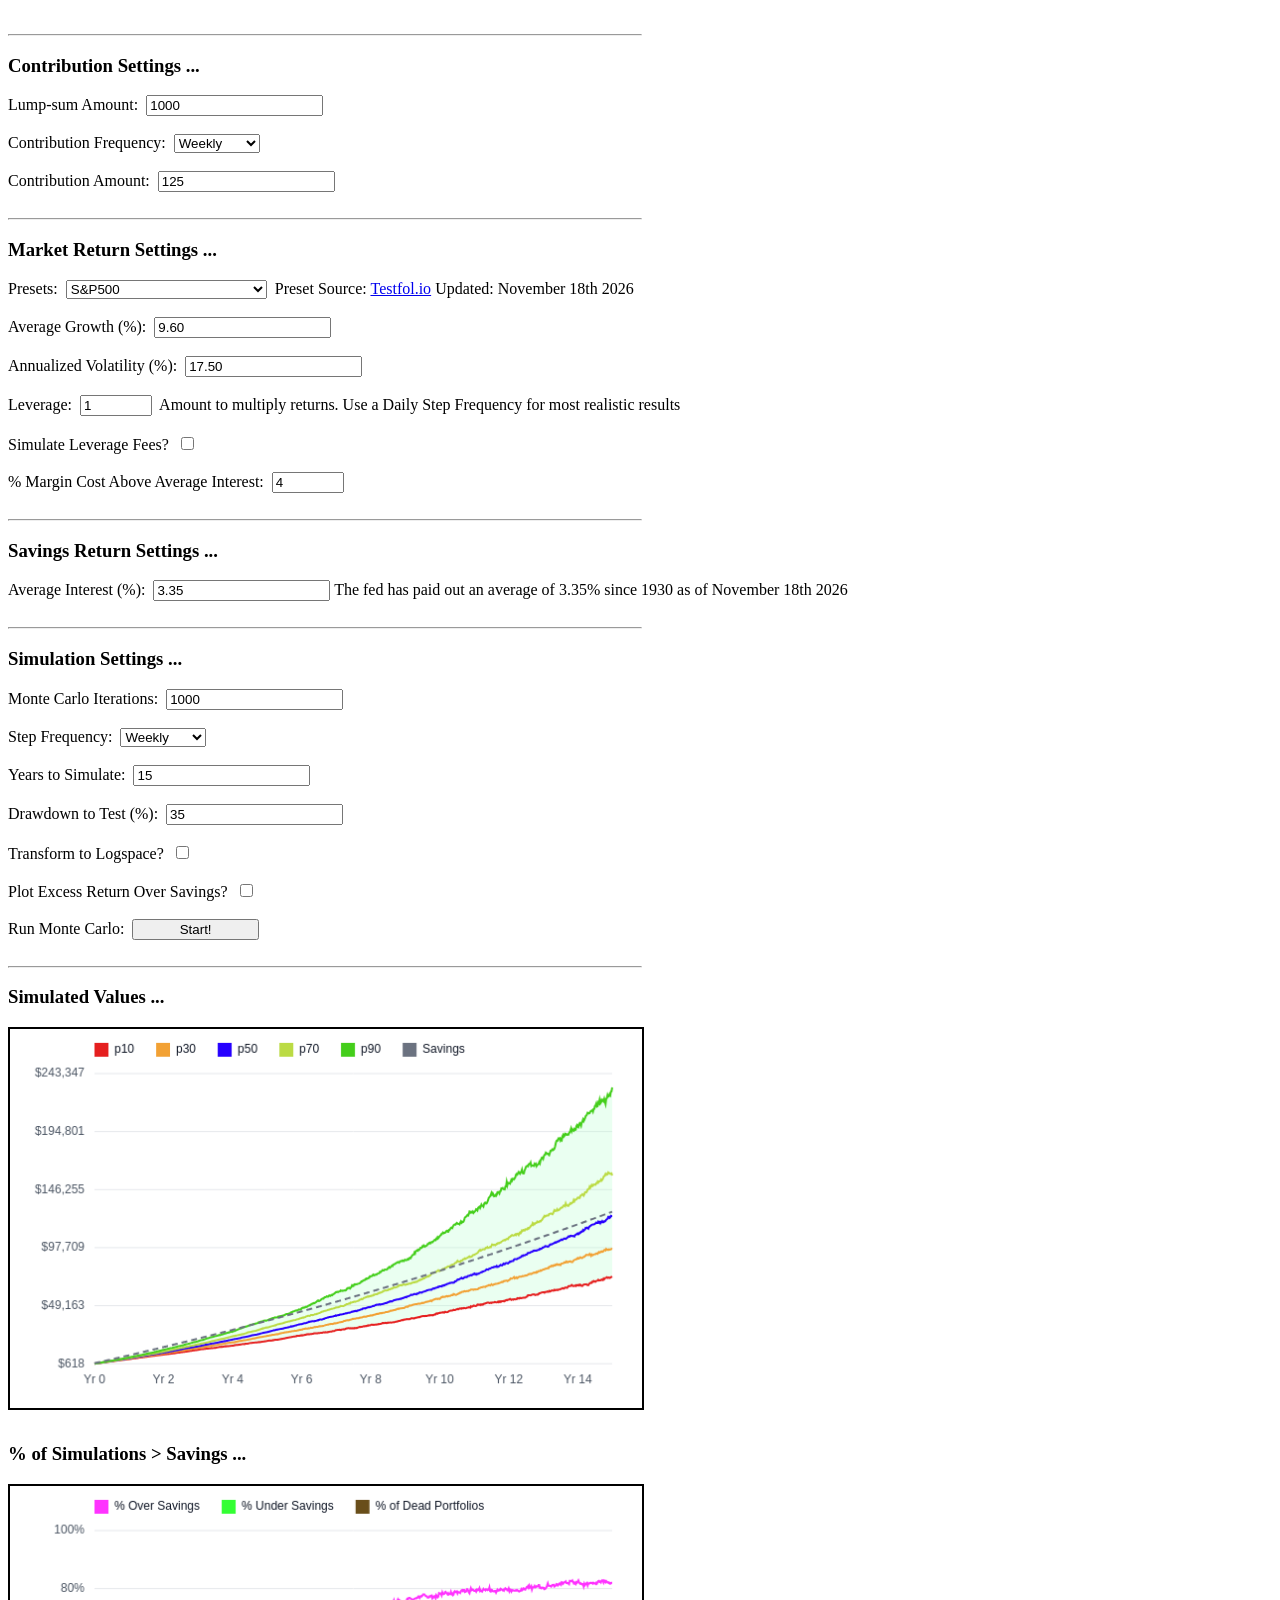
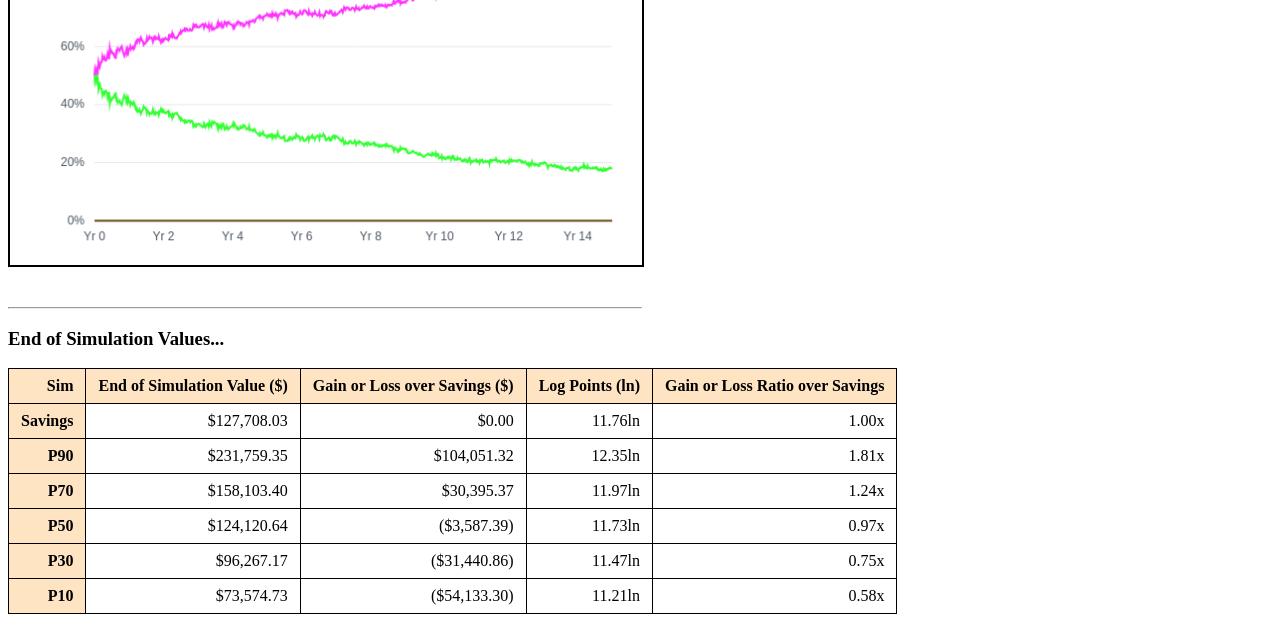
<file: emergencysavings_vs_emergencyinvesting/esei.html>
<!DOCTYPE html>
<html lang="en">
<head>
    <meta charset="UTF-8">
    <title>Saving/Investing Simulation</title>
    
    <link rel="stylesheet" href="eseistyle.css">
    <script src="esei.js" defer></script>

</head>

<!-- Contribution Settings --> 

<br><hr class="hf-ln">            
<h3>Contribution Settings ...</h3>

<label for="lump-sum">Lump-sum Amount:&nbsp;</label>
<input type="number" id="lump-sum" step="any" min="0" value="1000">

<br><br>

<label for="contri-freq">Contribution Frequency:&nbsp;</label>
<select id="contri-freq">  
    <option value="252">Daily</option>
    <option value="52" selected>Weekly</option>
    <option value="26">Biweekly</option>
    <option value="12">Monthly</option>
    <option value="6">Bimonthly</option>
    <option value="4">Quarterly</option>
    <option value="2">Biquarterly</option>
    <option value="1">Yearly</option>
</select>

<br><br>

<label for="contri-amount">Contribution Amount:&nbsp;</label>
<input type="number" id="contri-amount" step="any" min="0" value="125">

<!-- Market Return Settings --> 

<br><br><hr class="hf-ln">            
<h3>Market Return Settings ...</h3>

<label for="preset-returns">Presets:&nbsp;</label>
<select id="preset-returns">

    <option value="">Manual</option>

    <option value="SPY" selected>S&P500</option>
    <option value="QQQ">NASDAQ 100</option>
    <option value="RUS">Russell 2000</option>
    <option value="USSCV">US Small Cap Value</option>

    <option value="VT">Total World</option>
    <option value="VTI">Total US</option>
    <option value="VXUS">Total Intl' (ex-US)</option>
    
    <option value="Gold">Gold</option>
    <option value="Silver">Silver</option>

    <option value="BTC">Bitcoin</option>

    <option value="CDTY">Commodities</option>
    <option value="MFUT">Managed Futures</option>
    <option value="REIT">Real-Estate Investment Trusts</option>

</select>
<label>&nbsp;Preset Source:&nbsp;<a href="https://testfol.io" target="_blank">Testfol.io</a>&nbsp;Updated:&nbsp;November 18th 2026</label>

<br><br>

<label for="cagr">Average Growth (%):&nbsp;</label>
<input type="number" id="cagr" class="marketInputs" step="any" min="0" value="9.60">

<br><br>

<label for="volatility">Annualized Volatility (%):&nbsp;</label>
<input type="number" id="volatility" class="marketInputs" step="any" min="0" value="17.50" max="100">

<br><br>

<label for="leverage">Leverage:&nbsp;</label>
<input type="number" id="leverage" step="0.1" min="0" value="1" max="100">
<label>&nbsp;Amount to multiply returns. Use a Daily Step Frequency for most realistic results</label>

<br><br>

<label for="marginfee">Simulate Leverage Fees?&nbsp;</label>
<input type="checkbox" id="marginfee">

<br><br>

<label for="marginrate">% Margin Cost Above Average Interest:&nbsp;</label>
<input type="number" id="marginrate" step="0.01" min="0" value="4" max="10">

<!-- Savings Return Settings --> 

<br><br><hr class="hf-ln">          
<h3>Savings Return Settings ...</h3>

<label for="interest">Average Interest (%):&nbsp;</label>
<input type="number" id="interest" step="any" min="0" value="3.35">
<label>The fed has paid out an average of 3.35% since 1930 as of November 18th 2026</label>

<!-- Simulation Settings --> 

<br><br><hr class="hf-ln">          
<h3>Simulation Settings ...</h3>

<label for="iterations">Monte Carlo Iterations:&nbsp;</label>
<input type="number" id="iterations" step="any" min="5" value="1000">

<br><br>

<label for="step-freq">Step Frequency:&nbsp;</label>
<select id="step-freq">  
    <option value="252">Daily</option>
    <option value="52" selected>Weekly</option>
    <option value="26">Biweekly</option>
    <option value="12">Monthly</option>
    <option value="6">Bimonthly</option>
    <option value="4">Quarterly</option>
    <option value="2">Biquarterly</option>
    <option value="1">Yearly</option>
</select>

<br><br>

<label for="years">Years to Simulate:&nbsp;</label>
<input type="number" id="years" step="any" min="0" max="100" value="15">

<br><br>

<label for="stress">Drawdown to Test (%):&nbsp;</label>
<input type="number" id="stress" step="any" min="0" max="100" value="35">

<br><br>

<label for="logspace">Transform to Logspace?&nbsp;</label>
<input type="checkbox" id="logspace">

<br><br>

<label for="savings-subtract">Plot Excess Return Over Savings?&nbsp;</label>
<input type="checkbox" id="savings-subtract">

<br><br>

<label>Run Monte Carlo:&nbsp;</label>
<button id="run-button" class="wide-button"> Start! </button>

<!-- Charts --> 

<br><br><hr class="hf-ln">  

<label for="price-chart-container"><h3>Simulated Values ...</h3></label>
<div id="price-chart-container" style="position: relative; width: 50%; aspect-ratio: 5/3; min-height: 0; min-width: 0; margin-left: 0; margin-right: auto;">
    <canvas id="simChart" style="position: absolute; inset: 0; width: 100%; height: 100%; display: block; border: 2px solid #000; background: #ffffff;"></canvas>
</div>

<br>

<label for="percent-chart-container"><h3>% of Simulations > Savings ...</h3></label>
<div id="percent-chart-container" style="position: relative; width: 50%; aspect-ratio: 5/3; min-height: 0; min-width: 0; margin-left: 0; margin-right: auto;">
    <canvas id="percentChart" style="position: absolute; inset: 0; width: 100%; height: 100%; display: block; border: 2px solid #000; background: #ffffff;"></canvas>
</div>

<!-- End of Simulation Values --> 

<br><br><hr class="hf-ln">  

<h3>End of Simulation Values...</h3>

<table id="EoSTable">
  <thead>
    <tr>
      <th>Sim</th>
      <th>End of Simulation Value ($)</th>
      <th>Gain or Loss over Savings ($)</th>
      <th>Log Points (ln)</th>
      <th>Gain or Loss Ratio over Savings</th>
    </tr>
  </thead>
  <tbody>
    <tr>
      <th>Savings</th>
      <td id="savingsv">-</td>
      <td id="savingsb">$0.00</td>
      <td id="savingsl">-</td>
      <td id="savingsr">1.00x</td>
    </tr>
    <tr>
      <th>P90</th>
      <td id="p90v">-</td>
      <td id="p90b">-</td>
      <td id="p90l">-</td>
      <td id="p90r">-</td>
    </tr>
    <tr>
      <th>P70</th>
      <td id="p70v">-</td>
      <td id="p70b">-</td>
      <td id="p70l">-</td>
      <td id="p70r">-</td>
    </tr>
    <tr>
      <th>P50</th>
      <td id="p50v">-</td>
      <td id="p50b">-</td>
      <td id="p50l">-</td>
      <td id="p50r">-</td>
    </tr>
    <tr>
      <th>P30</th>
      <td id="p30v">-</td>
      <td id="p30b">-</td>
      <td id="p30l">-</td>
      <td id="p30r">-</td>
    </tr>
    <tr>
      <th>P10</th>
      <td id="p10v">-</td>
      <td id="p10b">-</td>
      <td id="p10l">-</td>
      <td id="p10r">-</td>
    </tr>
  </tbody>
</table>
</file>
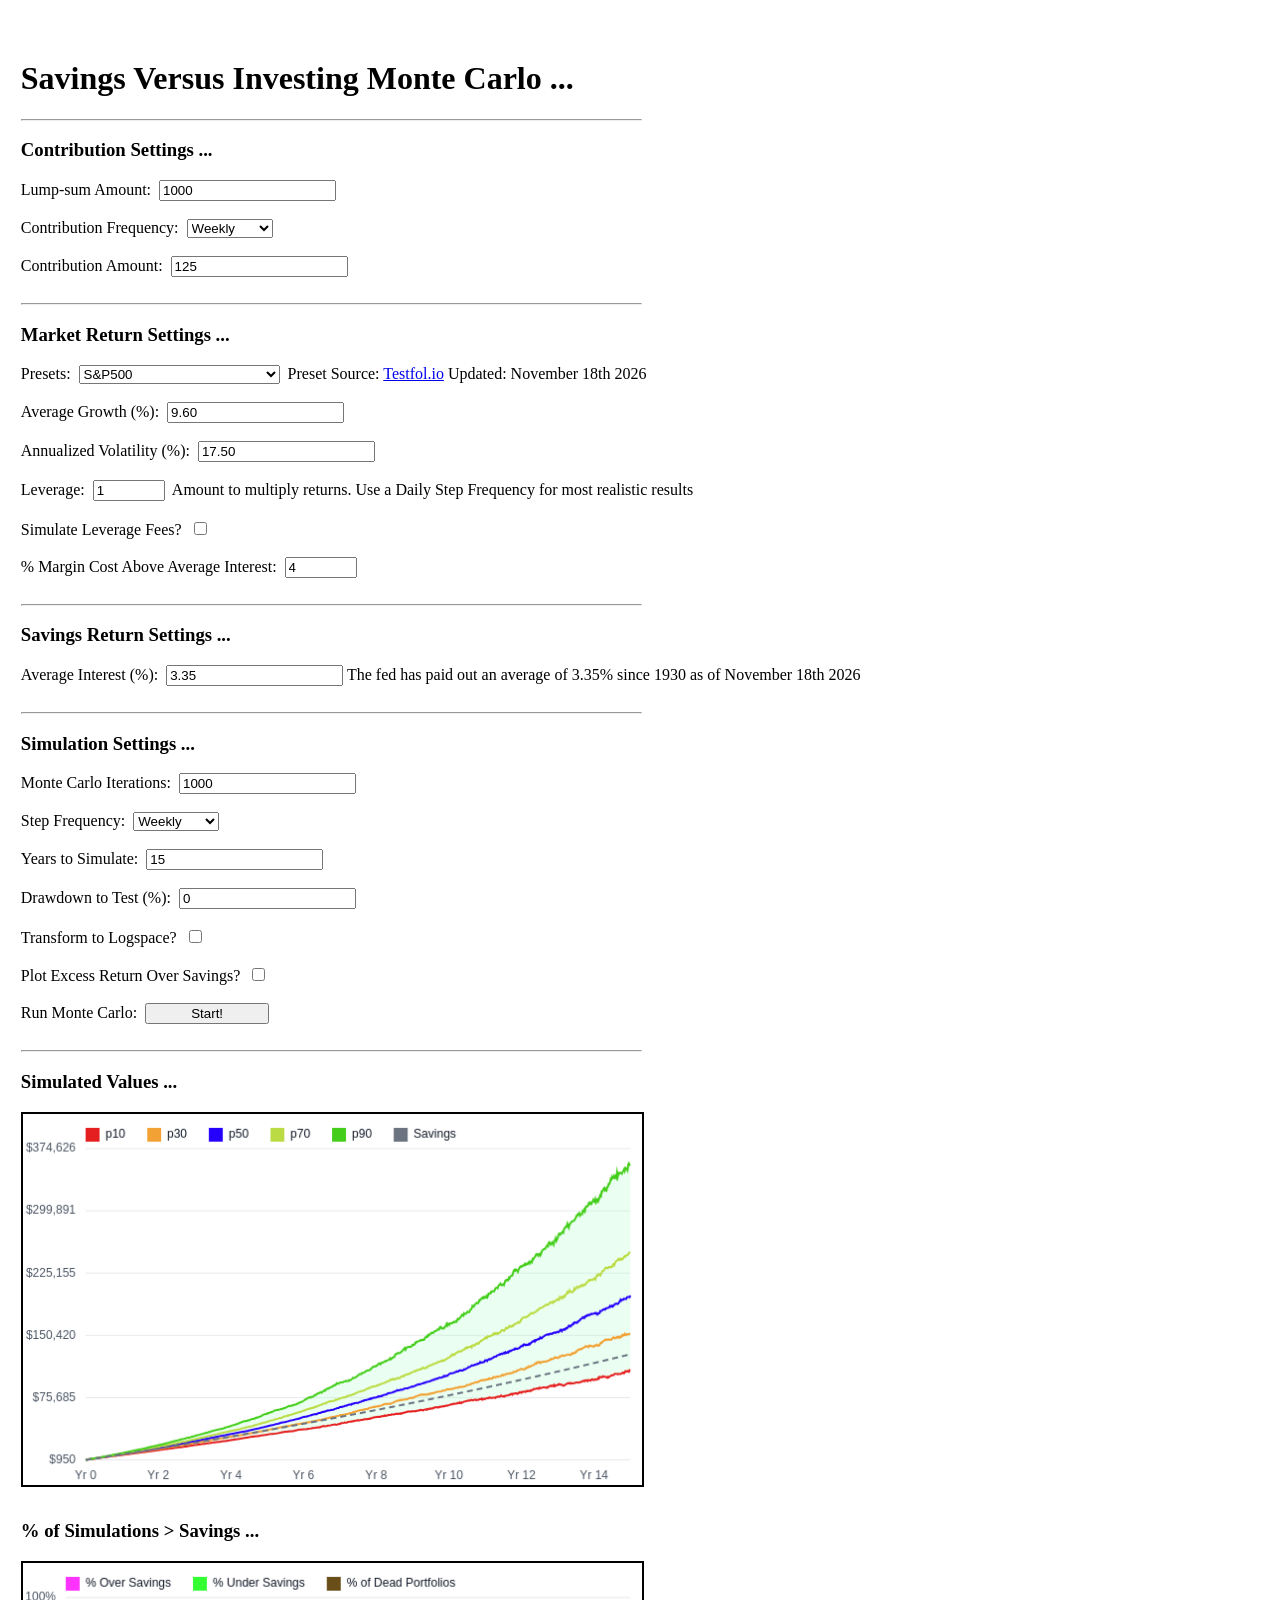
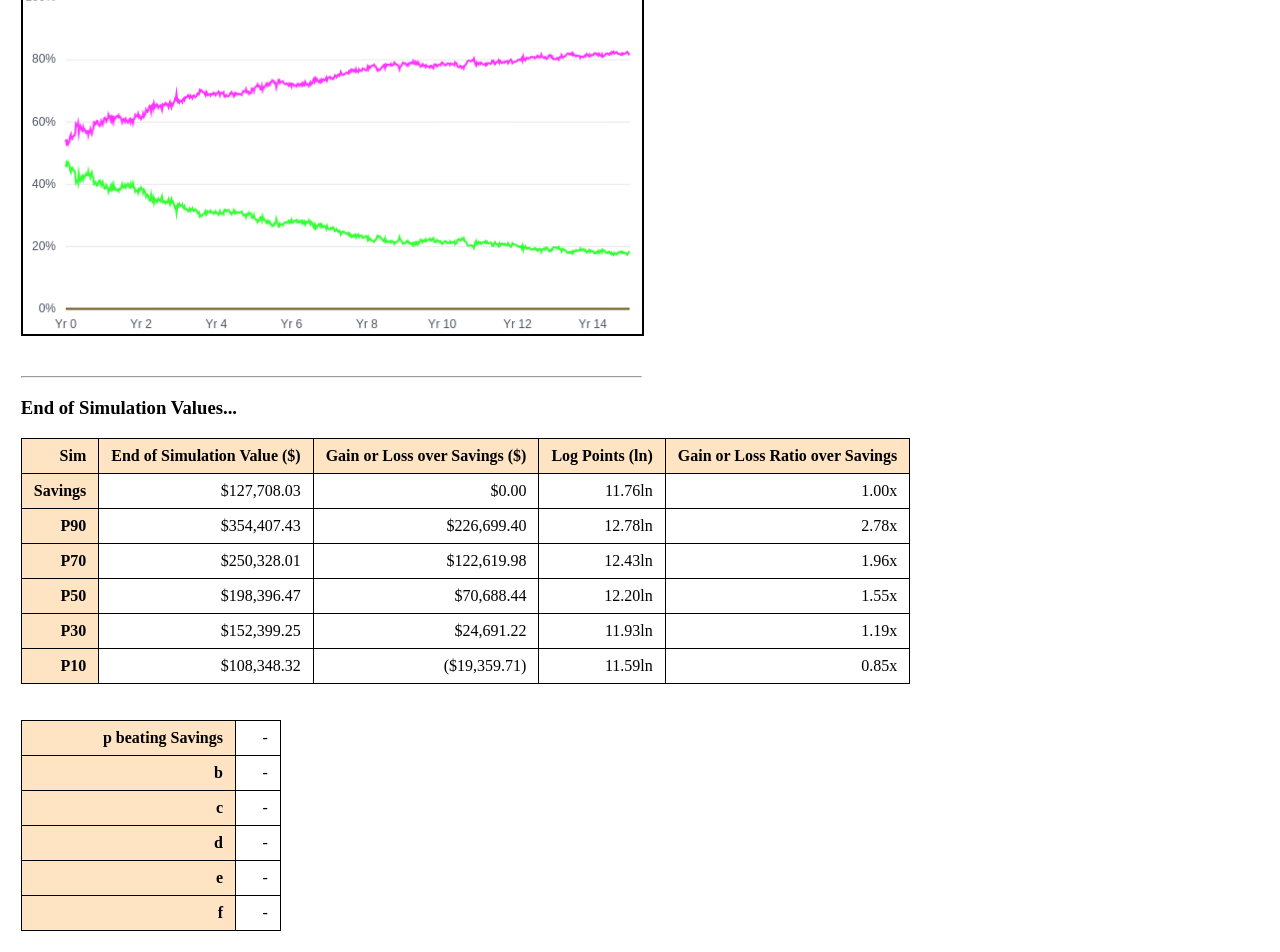
<file: montecarlo/esei.html>
<!DOCTYPE html>
<html lang="en">
<head>
    <meta charset="UTF-8">
    <title>Saving/Investing Simulation</title>
    
    <link rel="stylesheet" href="eseistyle.css">
    <script src="esei.js" defer></script>

</head>

<!-- Contribution Settings --> 

<br><h1>Savings Versus Investing Monte Carlo ...</h1>

<hr class="hf-ln">            
<h3>Contribution Settings ...</h3>

<label for="lump-sum">Lump-sum Amount:&nbsp;</label>
<input type="number" id="lump-sum" step="any" min="0" value="1000">

<br><br>

<label for="contri-freq">Contribution Frequency:&nbsp;</label>
<select id="contri-freq">  
    <option value="252">Daily</option>
    <option value="52" selected>Weekly</option>
    <option value="26">Biweekly</option>
    <option value="12">Monthly</option>
    <option value="6">Bimonthly</option>
    <option value="4">Quarterly</option>
    <option value="2">Biquarterly</option>
    <option value="1">Yearly</option>
</select>

<br><br>

<label for="contri-amount">Contribution Amount:&nbsp;</label>
<input type="number" id="contri-amount" step="any" min="0" value="125">

<!-- Market Return Settings --> 

<br><br><hr class="hf-ln">            
<h3>Market Return Settings ...</h3>

<label for="preset-returns">Presets:&nbsp;</label>
<select id="preset-returns">

    <option value="">Manual</option>

    <option value="SPY" selected>S&P500</option>
    <option value="QQQ">NASDAQ 100</option>
    <option value="RUS">Russell 2000</option>
    <option value="USSCV">US Small Cap Value</option>

    <option value="VT">Total World</option>
    <option value="VTI">Total US</option>
    <option value="VXUS">Total Intl' (ex-US)</option>
    
    <option value="Gold">Gold</option>
    <option value="Silver">Silver</option>

    <option value="BTC">Bitcoin</option>

    <option value="CDTY">Commodities</option>
    <option value="MFUT">Managed Futures</option>
    <option value="REIT">Real-Estate Investment Trusts</option>

</select>
<label>&nbsp;Preset Source:&nbsp;<a href="https://testfol.io" target="_blank">Testfol.io</a>&nbsp;Updated:&nbsp;November 18th 2026</label>

<br><br>

<label for="cagr">Average Growth (%):&nbsp;</label>
<input type="number" id="cagr" class="marketInputs" step="any" min="0" value="9.60">

<br><br>

<label for="volatility">Annualized Volatility (%):&nbsp;</label>
<input type="number" id="volatility" class="marketInputs" step="any" min="0" value="17.50" max="100">

<br><br>

<label for="leverage">Leverage:&nbsp;</label>
<input type="number" id="leverage" step="0.1" min="0" value="1" max="100">
<label>&nbsp;Amount to multiply returns. Use a Daily Step Frequency for most realistic results</label>

<br><br>

<label for="marginfee">Simulate Leverage Fees?&nbsp;</label>
<input type="checkbox" id="marginfee">

<br><br>

<label for="marginrate">% Margin Cost Above Average Interest:&nbsp;</label>
<input type="number" id="marginrate" step="0.01" min="0" value="4" max="10">

<!-- Savings Return Settings --> 

<br><br><hr class="hf-ln">          
<h3>Savings Return Settings ...</h3>

<label for="interest">Average Interest (%):&nbsp;</label>
<input type="number" id="interest" step="any" min="0" value="3.35">
<label>The fed has paid out an average of 3.35% since 1930 as of November 18th 2026</label>

<!-- Simulation Settings --> 

<br><br><hr class="hf-ln">          
<h3>Simulation Settings ...</h3>

<label for="iterations">Monte Carlo Iterations:&nbsp;</label>
<input type="number" id="iterations" step="any" min="5" value="1000">

<br><br>

<label for="step-freq">Step Frequency:&nbsp;</label>
<select id="step-freq">  
    <option value="252">Daily</option>
    <option value="52" selected>Weekly</option>
    <option value="26">Biweekly</option>
    <option value="12">Monthly</option>
    <option value="6">Bimonthly</option>
    <option value="4">Quarterly</option>
    <option value="2">Biquarterly</option>
    <option value="1">Yearly</option>
</select>

<br><br>

<label for="years">Years to Simulate:&nbsp;</label>
<input type="number" id="years" step="any" min="0" max="100" value="15">

<br><br>

<label for="stress">Drawdown to Test (%):&nbsp;</label>
<input type="number" id="stress" step="any" min="0" max="100" value="0">

<br><br>

<label for="logspace">Transform to Logspace?&nbsp;</label>
<input type="checkbox" id="logspace">

<br><br>

<label for="savings-subtract">Plot Excess Return Over Savings?&nbsp;</label>
<input type="checkbox" id="savings-subtract">

<br><br>

<label>Run Monte Carlo:&nbsp;</label>
<button id="run-button" class="wide-button"> Start! </button>

<!-- Charts --> 

<br><br><hr class="hf-ln">  

<label for="price-chart-container"><h3>Simulated Values ...</h3></label>
<div id="price-chart-container" style="position: relative; width: 50%; aspect-ratio: 5/3; min-height: 0; min-width: 0; margin-left: 0; margin-right: auto;">
    <canvas id="simChart" style="position: absolute; inset: 0; width: 100%; height: 100%; display: block; border: 2px solid #000; background: #ffffff;"></canvas>
</div>

<br>

<label for="percent-chart-container"><h3>% of Simulations > Savings ...</h3></label>
<div id="percent-chart-container" style="position: relative; width: 50%; aspect-ratio: 5/3; min-height: 0; min-width: 0; margin-left: 0; margin-right: auto;">
    <canvas id="percentChart" style="position: absolute; inset: 0; width: 100%; height: 100%; display: block; border: 2px solid #000; background: #ffffff;"></canvas>
</div>

<!-- End of Simulation Values --> 

<br><br><hr class="hf-ln">  

<h3>End of Simulation Values...</h3>

<table id="EoSTable" class="table">
  <thead>
    <tr>
      <th>Sim</th>
      <th>End of Simulation Value ($)</th>
      <th>Gain or Loss over Savings ($)</th>
      <th>Log Points (ln)</th>
      <th>Gain or Loss Ratio over Savings</th>
    </tr>
  </thead>
  <tbody>
    <tr>
      <th>Savings</th>
      <td id="savingsv">-</td>
      <td id="savingsb">$0.00</td>
      <td id="savingsl">-</td>
      <td id="savingsr">1.00x</td>
    </tr>
    <tr>
      <th>P90</th>
      <td id="p90v">-</td>
      <td id="p90b">-</td>
      <td id="p90l">-</td>
      <td id="p90r">-</td>
    </tr>
    <tr>
      <th>P70</th>
      <td id="p70v">-</td>
      <td id="p70b">-</td>
      <td id="p70l">-</td>
      <td id="p70r">-</td>
    </tr>
    <tr>
      <th>P50</th>
      <td id="p50v">-</td>
      <td id="p50b">-</td>
      <td id="p50l">-</td>
      <td id="p50r">-</td>
    </tr>
    <tr>
      <th>P30</th>
      <td id="p30v">-</td>
      <td id="p30b">-</td>
      <td id="p30l">-</td>
      <td id="p30r">-</td>
    </tr>
    <tr>
      <th>P10</th>
      <td id="p10v">-</td>
      <td id="p10b">-</td>
      <td id="p10l">-</td>
      <td id="p10r">-</td>
    </tr>
  </tbody>
</table>

<br><br>

<table id="otherTable" class="table0">
  <tbody>
    <tr>
      <th>p beating Savings</th>
      <td id="savingsv">-</td>
    </tr>
    <tr>
      <th>b</th>
      <td id="p90v">-</td>
    </tr>
    <tr>
      <th>c</th>
      <td id="p70v">-</td>
    </tr>
    <tr>
      <th>d</th>
      <td id="p50v">-</td>
    </tr>
    <tr>
      <th>e</th>
      <td id="p30v">-</td>
    </tr>
    <tr>
      <th>f</th>
      <td id="p10v">-</td>
    </tr>
  </tbody>
</table>
</file>
<file: emergencysavings_vs_emergencyinvesting/eseistyle.css>
.wide-button {
    width : 10%;
}

.hf-ln {
    margin-left : 0;
    margin-right : auto;
    width : 50%;
    min-width: 375px;
}

#EoSTable {
    border-collapse: collapse;
    width: 260px;
}

#EoSTable th {
    border: 1px solid #000000;
    padding: 8px 12px;
    text-align: right;
    white-space: nowrap;
    background-color:bisque;
}

#EoSTable td {
    border: 1px solid #000000;
    padding: 8px 12px;
    text-align: right;
    white-space: nowrap;
}
</file>
<file: montecarlo/eseistyle.css>
html {
  padding : 1%;
}

.wide-button {
    width : 10%;
}

.hf-ln {
    margin-left : 0;
    margin-right : auto;
    width : 50%;
    min-width: 375px;
}

.table {
    border-collapse: collapse;
    width: 260px;
}

.table th {
    border: 1px solid #000000;
    padding: 8px 12px;
    text-align: right;
    white-space: nowrap;
    background-color:bisque;
}

.table td {
    border: 1px solid #000000;
    padding: 8px 12px;
    text-align: right;
    white-space: nowrap;
}

/* table0 will only color the right part thing */
.table0 {
    border-collapse: collapse;
    width: 260px;
}

.table0 th,
.table0 td {
    border: 1px solid #000000;
    padding: 8px 12px;
    text-align: right;
    white-space: nowrap;
}

.table0 tr th:first-child {
    background-color: bisque;
}
</file>
